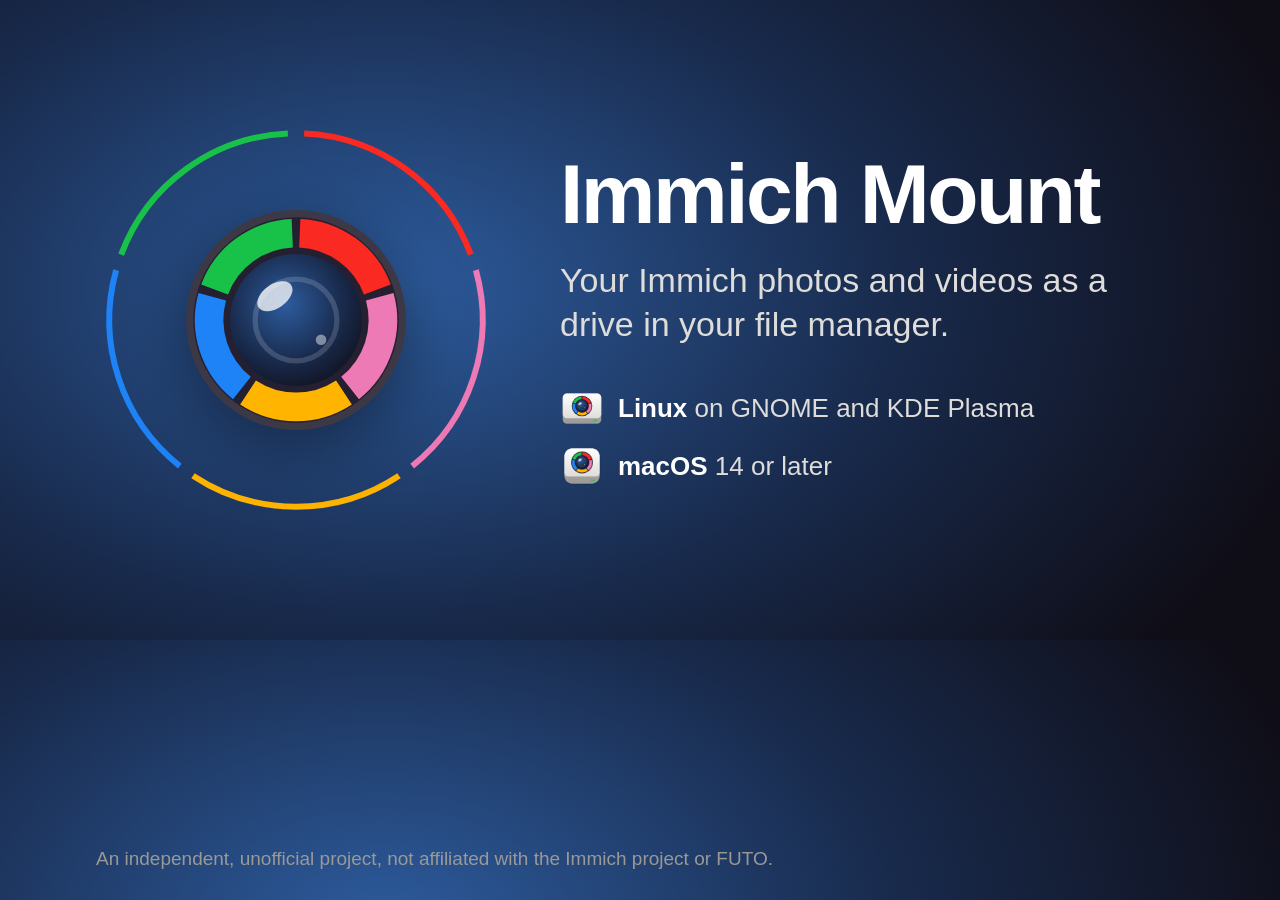
<file: site/social-preview.html>
<!doctype html>
<!-- GitHub's social preview for the repository, the card a shared link shows (DESIGN.md, "The icon family"): render at
     1280 by 640 (a headless browser's screenshot of this page, from site/) as social-preview.png, kept beside it,
     and upload that in the repository's Settings, General, Social preview. Not part of the download page. -->
<html lang="en">
<head>
  <meta charset="utf-8">
  <style>
    html, body { margin: 0; width: 1280px; height: 640px; overflow: hidden; }
    body {
      font-family: -apple-system, BlinkMacSystemFont, "Segoe UI", Cantarell, "Noto Sans", Ubuntu, sans-serif;
      background: radial-gradient(ellipse 75% 95% at 30% 45%, #2d5c9e 0%, #18294a 55%, #0f0d16 100%);
      color: #f6f5f4;
      display: flex;
      align-items: center;
      gap: 64px;
      padding: 0 96px;
      box-sizing: border-box;
    }
    .stage { position: relative; width: 400px; height: 400px; flex: none; }
    .ring { position: absolute; inset: 0; width: 100%; height: 100%; }
    .ring path { fill: none; stroke-width: 4.5; }
    .mark { position: absolute; inset: 90px; width: 220px; height: 220px; filter: drop-shadow(0 16px 32px rgb(0 0 0 / 0.4)); }
    h1 { font-size: 84px; line-height: 1; margin: 0 0 22px; letter-spacing: -0.03em; color: #ffffff; }
    p { font-size: 34px; line-height: 1.3; margin: 0 0 40px; color: #deddda; max-width: 640px; }
    ul { list-style: none; margin: 0; padding: 0; display: flex; flex-direction: column; gap: 14px; }
    li { display: flex; align-items: center; gap: 14px; font-size: 26px; color: #deddda; }
    li img { width: 44px; height: 44px; }
    li strong { color: #ffffff; }
    footer { position: absolute; left: 96px; right: 96px; bottom: 30px; font-size: 19px; color: #9a9996; }
  </style>
</head>
<body>
  <div class="stage">
    <svg class="ring" viewBox="0 0 300 300" aria-hidden="true">
      <path d="M 156.11 10.13 A 140 140 0 0 1 281.13 100.97" stroke="#FA2921"/>
      <path d="M 284.91 112.59 A 140 140 0 0 1 237.15 259.57" stroke="#ED79B5"/>
      <path d="M 227.27 266.74 A 140 140 0 0 1 72.73 266.74" stroke="#FFB400"/>
      <path d="M 62.85 259.57 A 140 140 0 0 1 15.09 112.59" stroke="#1E83F7"/>
      <path d="M 18.87 100.97 A 140 140 0 0 1 143.89 10.13" stroke="#18C249"/>
    </svg>
    <img class="mark" src="mark.svg" alt="">
  </div>
  <div>
    <h1>Immich Mount</h1>
    <p>Your Immich photos and videos as a drive in your file manager.</p>
    <ul>
      <li><img src="../packaging/icons/dev.hviid.ImmichMount.svg" alt=""><span><strong>Linux</strong> on GNOME and KDE Plasma</span></li>
      <li><img src="../apple/App/Assets.xcassets/AppIcon.appiconset/icon_128x128@2x.png" alt=""><span><strong>macOS</strong> 14 or later</span></li>
    </ul>
  </div>
  <footer>An independent, unofficial project, not affiliated with the Immich project or FUTO.</footer>
</body>
</html>
</file>
